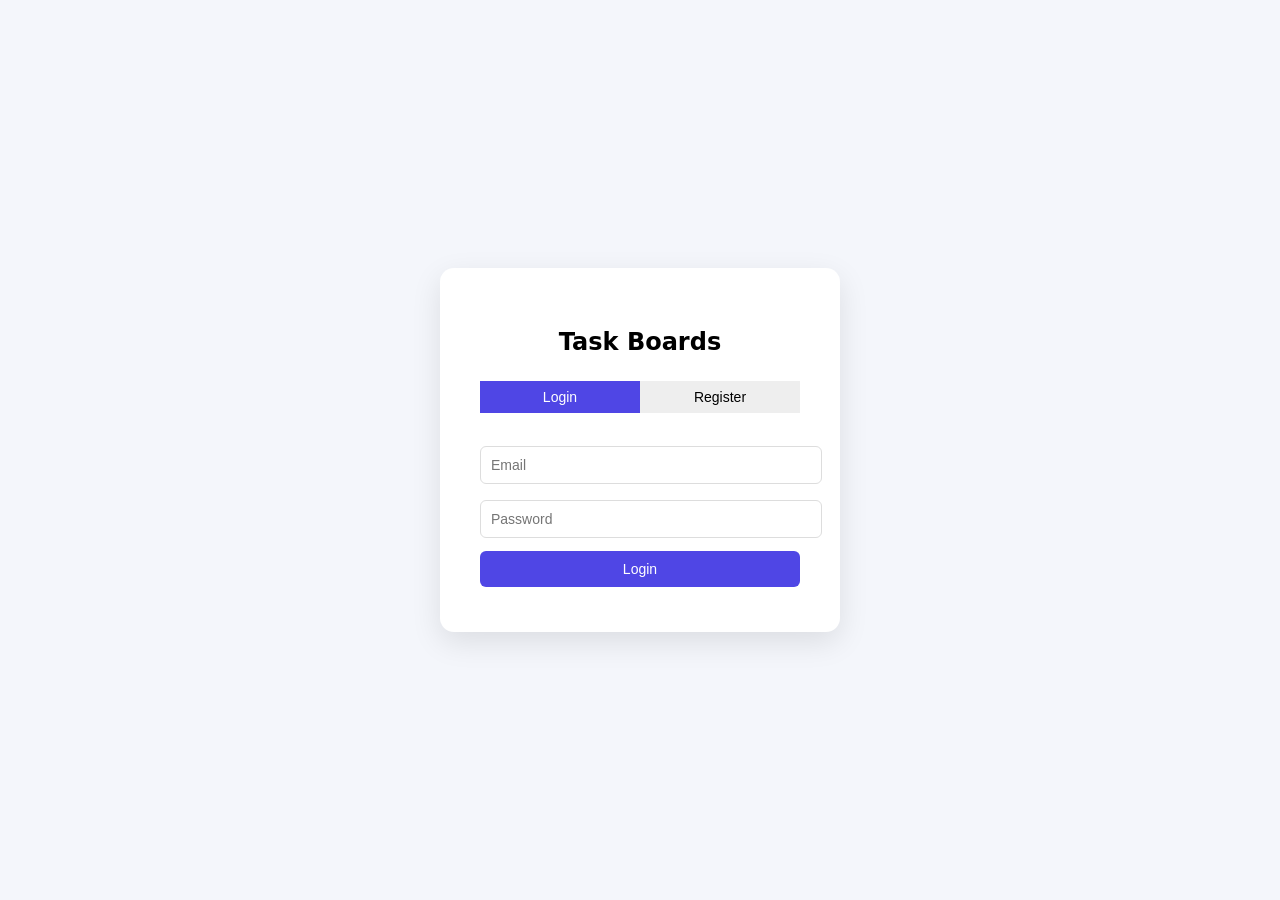
<file: index.html>
<!DOCTYPE html>
<html>
<head>
<meta charset="UTF-8">
<title>Task Boards Demo</title>
<link rel="stylesheet" href="style.css">
</head>

<body>

<!-- LOGIN / REGISTER -->

<div id="auth" class="auth-container">

<div class="auth-card">

<h2>Task Boards</h2>

<div class="auth-tabs">
<button onclick="showLogin()" id="login_tab" class="active">Login</button>
<button onclick="showRegister()" id="register_tab">Register</button>
</div>

<div id="login_form">

<input id="login_email" placeholder="Email">
<input id="login_pass" type="password" placeholder="Password">

<button class="primary" onclick="login()">Login</button>

</div>

<div id="register_form" class="hidden">

<input id="reg_email" placeholder="Email">
<input id="reg_user" placeholder="Username">
<input id="reg_pass" type="password" placeholder="Password">

<button class="primary" onclick="register()">Register</button>

</div>

</div>
</div>


<!-- APP -->

<div id="app" class="hidden">

<div id="topbar">
<button onclick="logout()" class="logout">Logout</button>
</div>

<h1>Task Boards</h1>

<h2>Tus Tableros</h2>

<div id="boards"></div>
<div class="card">

<h3>Crear tablero</h3>

<input id="board_name" class="modern-input" placeholder="Nombre del tablero">

<div class="color-picker">

<div class="color-option pink active" onclick="selectColor('#ffd6e0', this)"></div>
<div class="color-option green" onclick="selectColor('#d6f5d6', this)"></div>
<div class="color-option blue" onclick="selectColor('#d6e4ff', this)"></div>

</div>

<button class="primary modern-btn" onclick="createBoard()">Crear tablero</button>

</div>

<hr>

<div id="board_detail"></div>

</div>

<script src="script.js"></script>

</body>
</html>
</file>
<file: style.css>
/* RESET */

html, body{
height:100%;
margin:0;
font-family: system-ui, Arial;
background:#f4f6fb;
}

/* UTILIDADES */

.hidden{
display:none;
}

input,select,button{
padding:8px;
margin:5px 0;
font-size:14px;
}

/* LOGIN */

.auth-container{
height:100vh;
display:flex;
justify-content:center;
align-items:center;
}

.auth-card{
background:white;
padding:40px;
border-radius:14px;
width:320px;
box-shadow:0 10px 30px rgba(0,0,0,0.1);
}

.auth-card h2{
text-align:center;
margin-bottom:20px;
}

.auth-card input{
width:100%;
padding:10px;
margin:8px 0;
border-radius:6px;
border:1px solid #ddd;
}

.primary{
width:100%;
padding:10px;
background:#4f46e5;
color:white;
border:none;
border-radius:6px;
cursor:pointer;
}

.primary:hover{
background:#4338ca;
}

/* TABS LOGIN */

.auth-tabs{
display:flex;
margin-bottom:20px;
}

.auth-tabs button{
flex:1;
padding:8px;
border:none;
background:#eee;
cursor:pointer;
}

.auth-tabs .active{
background:#4f46e5;
color:white;
}

/* APP CONTAINER */

#app{
max-width:900px;
margin:auto;
padding:20px;
}

/* BOARDS */

#boards{
display:grid;
grid-template-columns:repeat(auto-fill,minmax(200px,1fr));
gap:15px;
margin-bottom:20px;
}

.board{
padding:20px;
border-radius:12px;
cursor:pointer;
font-weight:bold;
box-shadow:0 4px 10px rgba(0,0,0,0.08);
transition:0.2s;
}

.board:hover{
transform:translateY(-3px);
}

/* TASKS */

#tasks{
margin-top:10px;
}

.task{
background:white;
padding:12px;
margin:8px 0;
border-radius:8px;
display:flex;
justify-content:space-between;
align-items:center;
box-shadow:0 3px 8px rgba(0,0,0,0.05);
}

.task.done{
opacity:0.6;
text-decoration:line-through;
}

.check{
margin-right:10px;
}

.task button{
background:#ef4444;
border:none;
color:white;
border-radius:6px;
padding:4px 8px;
cursor:pointer;
}

.task button:hover{
background:#dc2626;
}

#topbar{
position:fixed;
top:20px;
right:20px;
}

.logout{
background:#ef4444;
color:white;
border:none;
padding:8px 14px;
border-radius:6px;
cursor:pointer;
}

.logout:hover{
background:#dc2626;
}
/* CARD */

.card{
background:white;
padding:20px;
border-radius:14px;
box-shadow:0 6px 20px rgba(0,0,0,0.06);
margin-bottom:20px;
}

/* INPUT MODERNO */

.modern-input{
width:100%;
padding:10px;
border-radius:10px;
border:1px solid #ddd;
margin-bottom:10px;
font-size:14px;
}

.modern-input:focus{
outline:none;
border-color:#4f46e5;
}

/* BOTON */

.modern-btn{
border-radius:10px;
padding:10px;
}

/* COLOR PICKER */

.color-picker{
display:flex;
gap:10px;
margin:10px 0;
}

.color-option{
width:28px;
height:28px;
border-radius:50%;
cursor:pointer;
border:3px solid transparent;
transition:0.2s;
}

.color-option:hover{
transform:scale(1.1);
}

.color-option.active{
border-color:#333;
}

/* COLORES */

.pink{
background:#ffd6e0;
}

.green{
background:#d6f5d6;
}

.blue{
background:#d6e4ff;
}

/* LAYOUT DEL TABLERO */

.board-layout{
display:grid;
grid-template-columns:300px 1fr;
gap:20px;
align-items:start;
}

/* PANEL DE TAREAS */

.tasks-panel{
max-height:500px;
overflow-y:auto;
}

/* SCROLL BONITO */

.tasks-panel::-webkit-scrollbar{
width:6px;
}

.tasks-panel::-webkit-scrollbar-thumb{
background:#ccc;
border-radius:10px;
}

.task-filters{
display:flex;
gap:8px;
margin-bottom:10px;
}

.task-filters button{
border:none;
background:#eee;
padding:6px 10px;
border-radius:20px;
cursor:pointer;
font-size:12px;
}

.task-filters button:hover{
background:#ddd;
}

.board-top{
display:flex;
justify-content:space-between;
align-items:center;
}

.delete-board{
border:none;
background:#ef4444;
color:white;
border-radius:6px;
padding:4px 6px;
cursor:pointer;
font-size:12px;
}

.delete-board:hover{
background:#dc2626;
}


.task-badge{
width:16px;
height:16px;
border-radius:50%;
display:inline-block;
cursor:pointer;
margin-right:8px;
}

.pendiente{background:#f59e0b;}
.en-progreso{background:#3b82f6;}
.completada{background:#10b981;}

/* Eliminamos el checkbox */
.task .check {
  display: none;
}
/* Indica que toda la tarea es clickeable */
.task {
    cursor: pointer;
    transition: all 0.2s ease; /* Suaviza la animación */
    border-left: 5px solid transparent; /* Espacio para el color del estado */
}

/* Efecto Hover: se eleva y cambia el fondo */
.task:hover {
    transform: translateY(-2px);
    box-shadow: 0 5px 15px rgba(0,0,0,0.1);
    background-color: #fcfcfc;
}

/* Feedback visual según el estado en el borde izquierdo */
.task:has(.pendiente) { border-left-color: #f59e0b; }
.task:has(.en-progreso) { border-left-color: #3b82f6; }
.task:has(.completada) { border-left-color: #10b981; }

/* Efecto "Active" para cuando el usuario hace clic (el "push") */
.task:active {
    transform: translateY(0);
    filter: brightness(0.95);
}

/* Mejoramos el estilo de los badges de estado para que parezcan etiquetas */
.task-state {
    font-size: 0.75rem;
    padding: 2px 8px;
    border-radius: 12px;
    text-transform: uppercase;
    font-weight: bold;
    display: inline-block;
    margin-top: 5px;
}

/* Colores de fondo suaves para las etiquetas */
.pendiente { background: #fef3c7; color: #92400e; }
.en-progreso { background: #dbeafe; color: #1e40af; }
.completada { background: #d1fae5; color: #065f46; }
</file>
